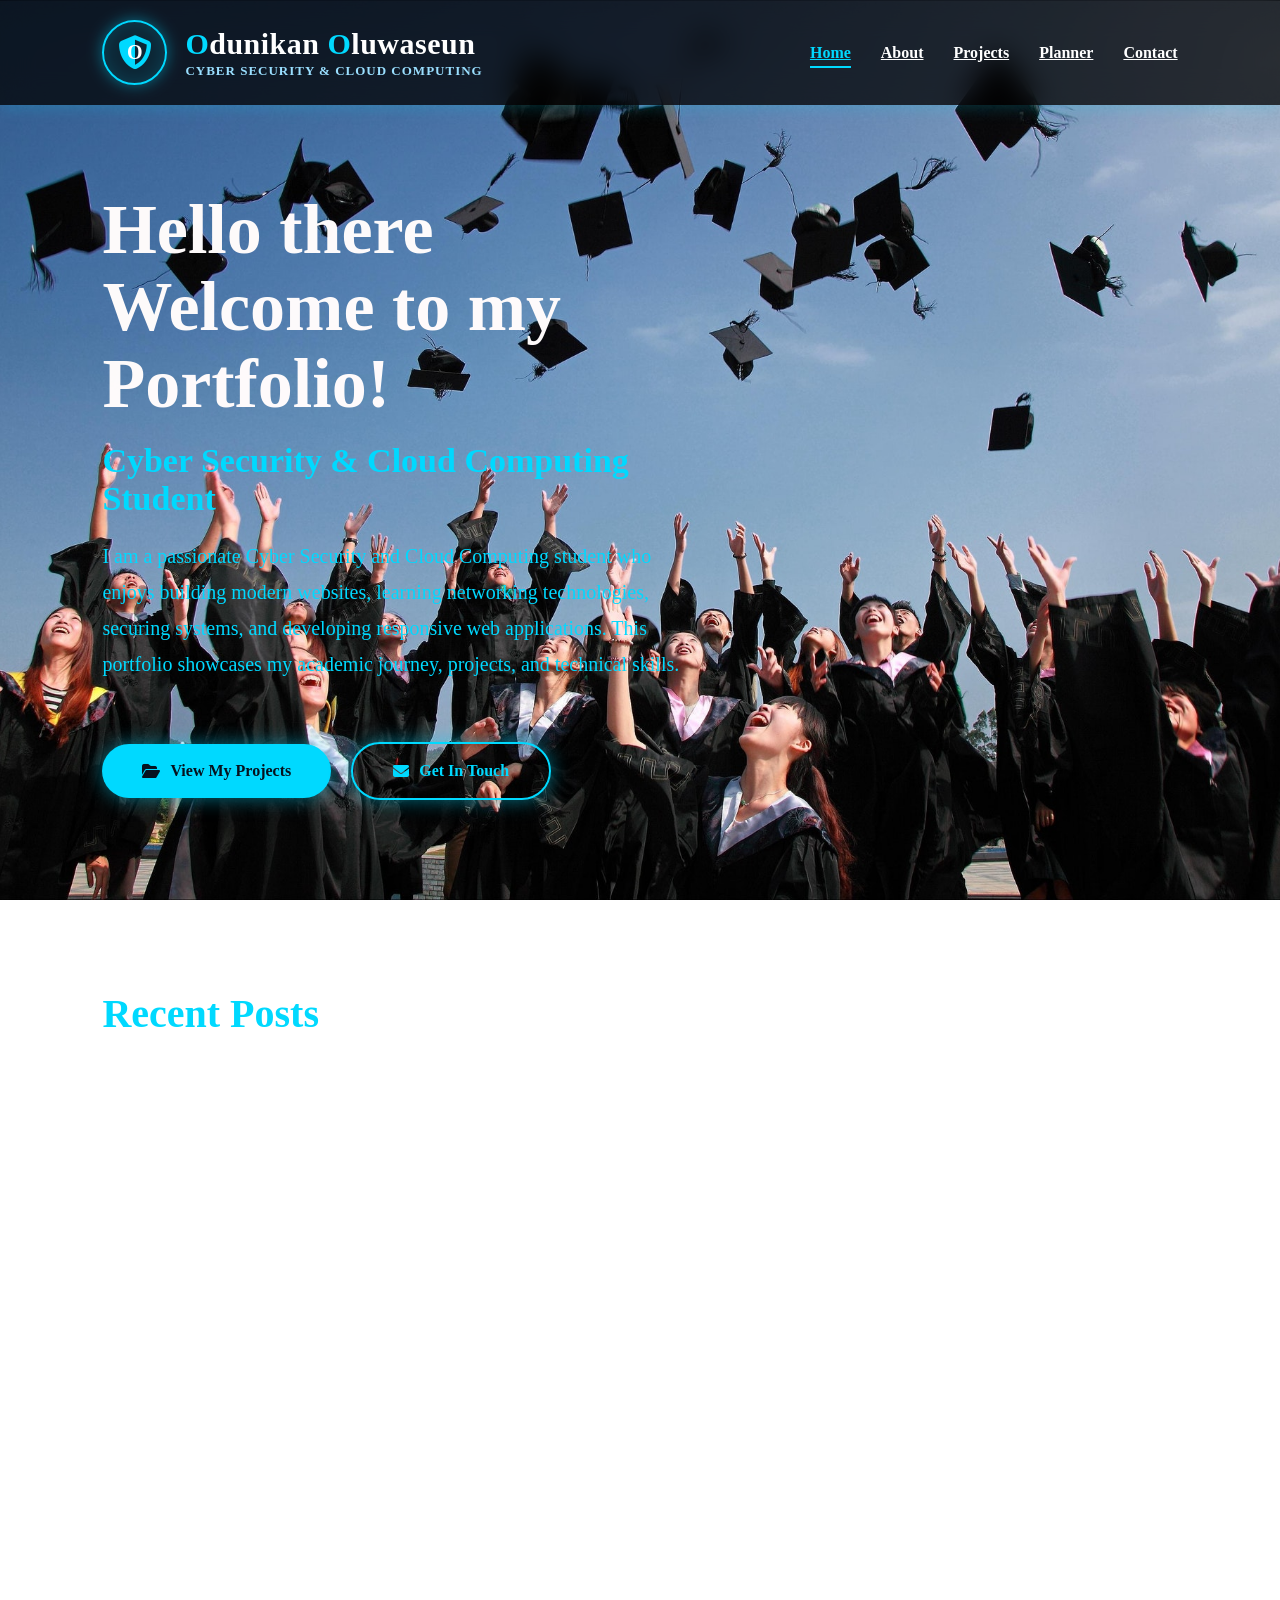
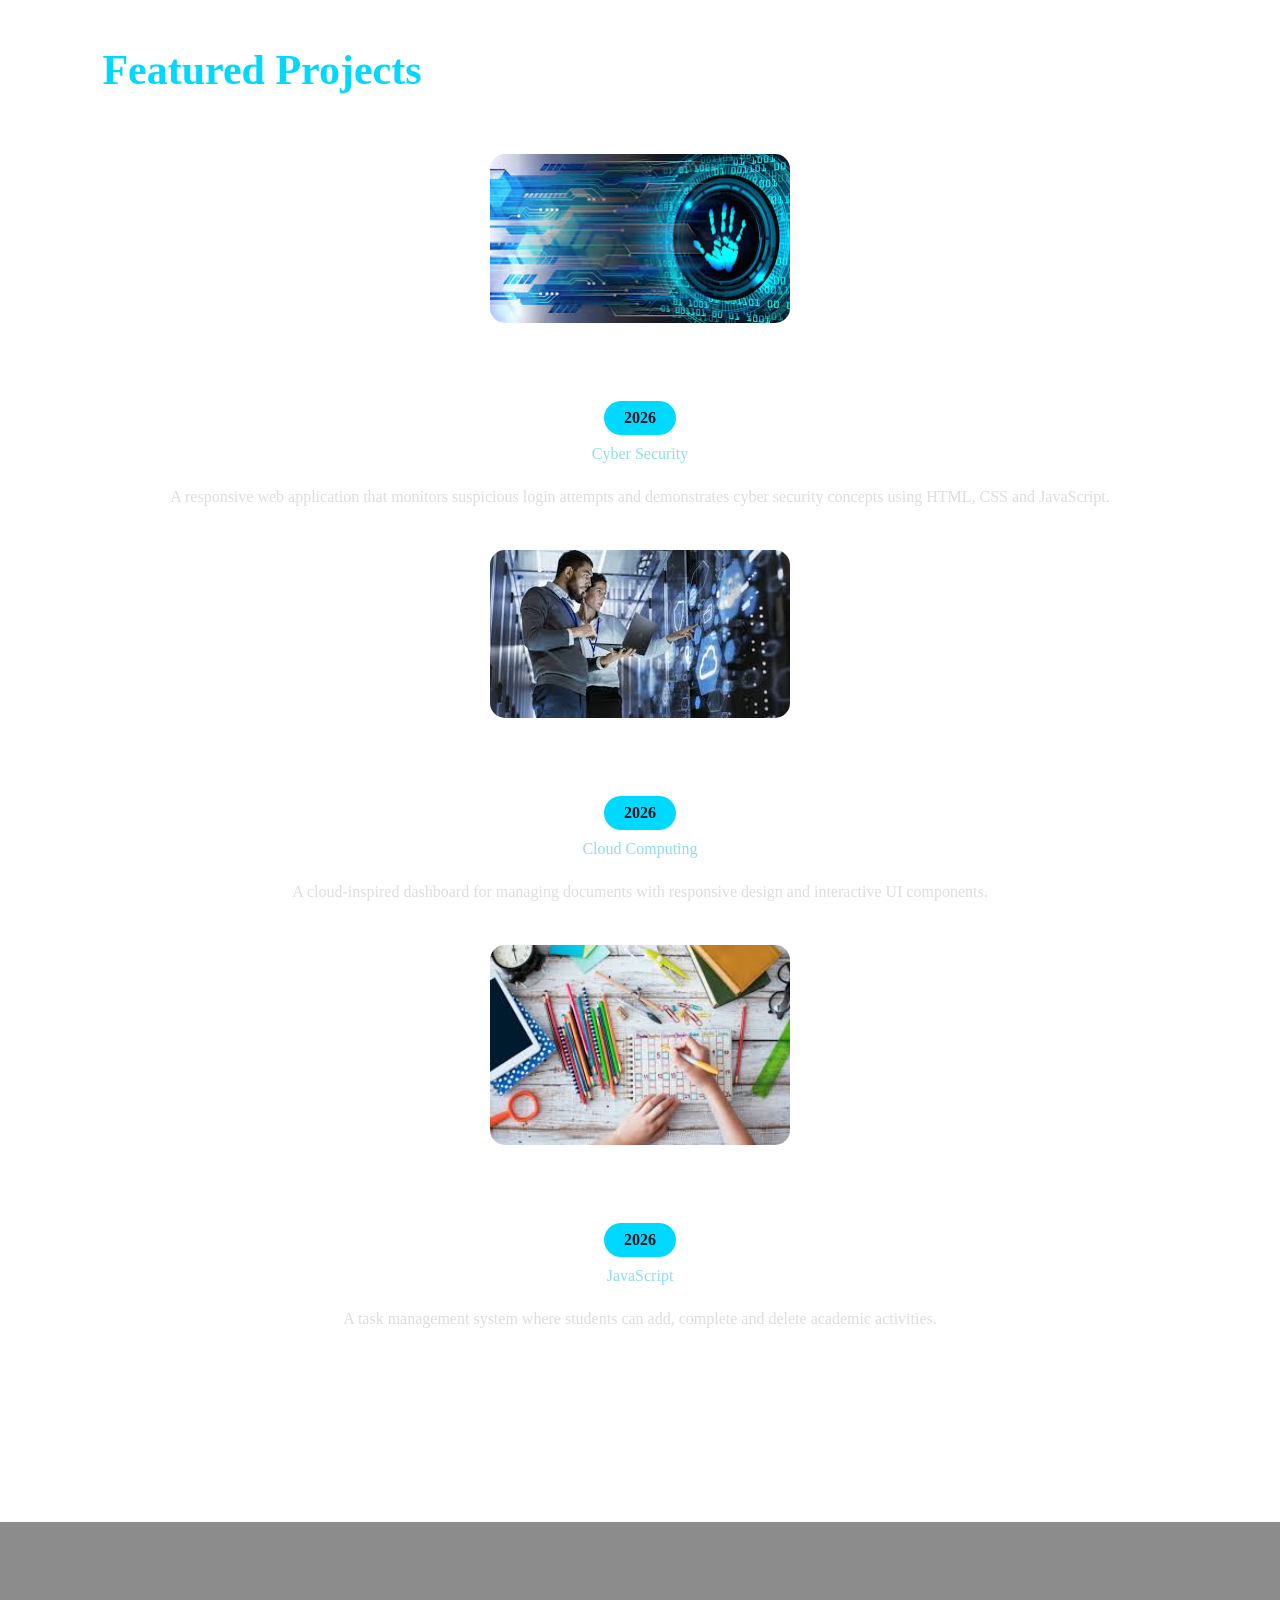
<file: index.html>
<!DOCTYPE html>
<html lang="en">

<head>

    <meta charset="UTF-8">

    <meta name="viewport"
        content="width=device-width, initial-scale=1.0">

    <title>Odunikan Oluwaseun | Portfolio</title>

    <link rel="stylesheet" href="css/style.css">

    <link rel="stylesheet"
href="https://cdnjs.cloudflare.com/ajax/libs/font-awesome/6.5.2/css/all.min.css">

</head>

<body>

<header>

<nav class="navbar">

<div class="logo">

    <div class="logo-icon">
        <i class="fas fa-shield-halved"></i>
        <span>O</span>
    </div>

    <div class="logo-text">

        <h2>
            <span>O</span>dunikan
            <span>O</span>luwaseun
        </h2>

        <p>Cyber Security & Cloud Computing</p>

    </div>

</div>

<button class="menu-btn" id="menuBtn">

<i class="fas fa-bars"></i>

</button>

<ul id="navMenu">

<li><a href="index.html" class="active">Home</a></li>
<li><a href="about.html">About</a></li>
<li><a href="work.html">Projects</a></li>
<li><a href="planner.html">Planner</a></li>
<li><a href="contact.html">Contact</a></li>

</ul>

</nav>

</header>

<main>

<section class="hero fade-in">

<div class="hero-text">

<h1>

Hello there<br>

Welcome to my 
Portfolio!

</h1>

<h2>

Cyber Security & Cloud Computing Student

</h2>

<p>

I am a passionate Cyber Security and Cloud Computing student who enjoys building modern websites, learning networking technologies, securing systems, and developing responsive web applications. This portfolio showcases my academic journey, projects, and technical skills.

</p>

<div class="hero-buttons">

    <a href="work.html" class="btn">
        <i class="fas fa-folder-open"></i>
        View My Projects
    </a>

    <a href="contact.html" class="btn btn-outline">
        <i class="fas fa-envelope"></i>
        Get In Touch
    </a>

</div>

</section>

   


<section class="recent-posts fade-in">

    <div class="section-title">

        <h2>Recent Posts</h2>

        
    </div>

    <div class="post-container">

        <!-- Card 1 -->

        <div class="post-card glass">

            <div class="post-icon">

                <i class="fas fa-shield-halved"></i>

            </div>

            <h3>Building Secure Web Applications</h3>

            <div class="post-info">

                <span><i class="fa-solid fa-calendar-days"></i> 27 June 2026</span>

                <span>|</span>

                <span><i class="fa-solid fa-lock"></i> Cyber Security</span>

            </div>

            <p>

                Learn how secure coding, authentication,
                encryption and web security principles
                help protect modern web applications.

            </p>

            
                <a href="#" class="read-more">
    Read More →
</a>

        </div>

        <!-- Card 2 -->

        <div class="post-card glass">

            <div class="post-icon">

                <i class="fas fa-cloud"></i>

            </div>

            <h3>Getting Started with Cloud Computing</h3>

            <div class="post-info">

                <span><i class="fa-solid fa-calendar-days"></i> 25 June 2026</span>

                <span>|</span>

                <span><i class="fa-solid fa-server"></i> AWS Cloud</span>

            </div>

            <p>

                Explore virtualization, cloud storage,
                networking and AWS services that every
                cloud engineer should understand.

            </p>

            
               <a href="#" class="read-more">
    Read More →
</a>

        </div>

    </div>

</section>



<section class="featured fade-in">

    <h2 class="featured-title">Featured Projects</h2>

    <!-- Project 1 -->

    <div class="project">

        <img src="images/security.jpg"
     alt="Network Security Monitoring System"
     loading="lazy">

        <div class="project-info">

            <h3>Network Security Monitoring System</h3>

            <div class="project-meta">

                <span class="year">2026</span>

                <span>Cyber Security</span>

            </div>

            <p>

                A responsive web application that monitors
                suspicious login attempts and demonstrates
                cyber security concepts using HTML, CSS
                and JavaScript.

            </p>

        </div>

    </div>

    <!-- Project 2 -->

    <div class="project">

        <img src="images/cloud.jpg" alt="Cloud">

        <div class="project-info">

            <h3>Cloud File Storage Dashboard</h3>

            <div class="project-meta">

                <span class="year">2026</span>

                <span>Cloud Computing</span>

            </div>

            <p>

                A cloud-inspired dashboard for managing
                documents with responsive design and
                interactive UI components.

            </p>

        </div>

    </div>

    <!-- Project 3 -->

    <div class="project">

        <img src="images/planner.jpg" alt="Planner">

        <div class="project-info">

            <h3>Student Academic Planner</h3>

            <div class="project-meta">

                <span class="year">2026</span>

                <span>JavaScript</span>

            </div>

            <p>

                A task management system where students can
                add, complete and delete academic activities.

            </p>

        </div>

    </div>

</section>

<footer class="footer">

    <h2>Odunikan Oluwaseun</h2>

    <p>Cyber Security & Cloud Computing Student</p>

    <div class="footer-icons">

        <a href="https://github.com/Kenpachi019"><i class="fab fa-github"></i></a>

        <a href="https://www.linkedin.com/in/odunikan-oluwaseun-7155a2303"><i class="fab fa-linkedin"></i></a>
                <a href="mailto:o.oluwaseun4275@miva.edu.ng">
            <i class="fas fa-envelope"></i>
        </a>
    </div>

    <p>© 2026 All Rights Reserved</p>

</main>

</footer>

<button id="topBtn" title="Go to top">
    <i class="fas fa-arrow-up"></i>
</button>

<script src="js/top.js"></script>
<script src="js/menu.js"></script>
<script src="js/scroll.js"></script>
<script src="js/animate.js"></script>

</body>

</html>
</file>
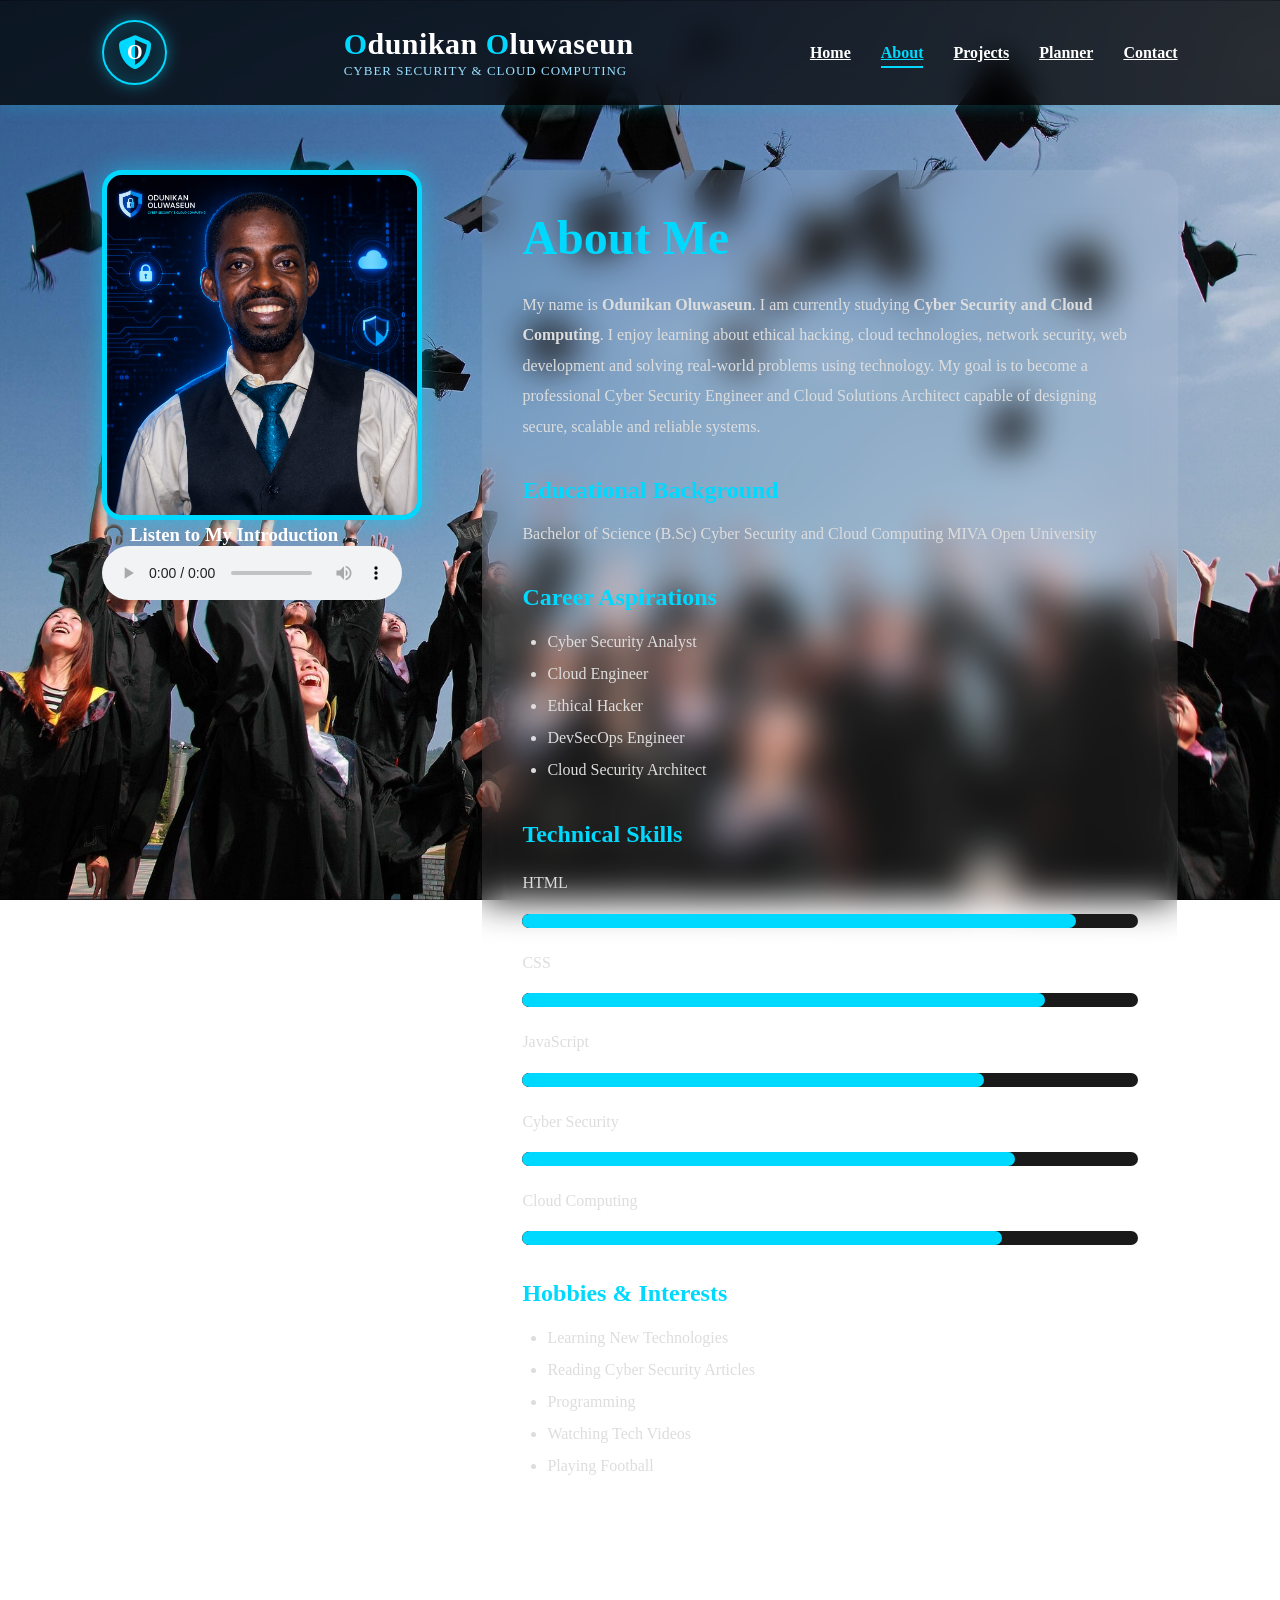
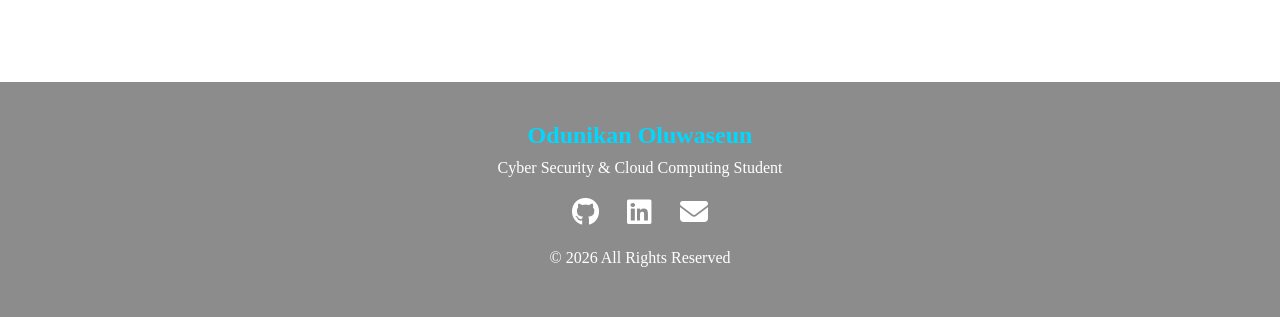
<file: about.html>
<!DOCTYPE html>
<html lang="en">

<head>

<meta charset="UTF-8">

<meta name="viewport" content="width=device-width, initial-scale=1.0">

<title>About Me</title>

<link rel="stylesheet" href="css/style.css">

<link rel="stylesheet"
href="https://cdnjs.cloudflare.com/ajax/libs/font-awesome/6.5.2/css/all.min.css">

</head>

<body>

<header>

<nav class="navbar">

<div class="logo-icon">
        <i class="fas fa-shield-halved"></i>
        <span>O</span>
    </div>
    <div class="logo-text">

        <h2>
            <span>O</span>dunikan
            <span>O</span>luwaseun
        </h2>

        <p>Cyber Security & Cloud Computing</p>

    </div>

<button class="menu-btn" id="menuBtn">

<i class="fas fa-bars"></i>

</button>

<ul id="navMenu">

<li><a href="index.html">Home</a></li>
<li><a href="about.html" class="active">About</a></li>
<li><a href="work.html">Projects</a></li>
<li><a href="planner.html">Planner</a></li>
<li><a href="contact.html">Contact</a></li>

</ul>

</nav>

</header>

<section class="about-page fade-in">

<div class="about-image">

    <img src="images/lobee.png" alt="Profile">

    <div class="audio-card">

        <h3>🎧 Listen to My Introduction</h3>

        <audio controls>
            <source src="media/introduction.mp3.m4a.mpeg" type="audio/mp4">
            Your browser does not support the audio element.
        </audio>

    </div>

</div>

<div class="about-content">

<h1>About Me</h1>

<p>

My name is <strong>Odunikan Oluwaseun</strong>.

I am currently studying <strong>Cyber Security and Cloud Computing</strong>.

I enjoy learning about ethical hacking, cloud technologies,
network security, web development and solving real-world problems
using technology.

My goal is to become a professional Cyber Security Engineer
and Cloud Solutions Architect capable of designing secure,
scalable and reliable systems.

</p>

<h2>Educational Background</h2>

<p>

Bachelor of Science (B.Sc)

Cyber Security and Cloud Computing

MIVA Open University

</p>

<h2>Career Aspirations</h2>

<ul>

<li>Cyber Security Analyst</li>

<li>Cloud Engineer</li>

<li>Ethical Hacker</li>

<li>DevSecOps Engineer</li>

<li>Cloud Security Architect</li>

</ul>

<h2>Technical Skills</h2>

<div class="skill">

<p>HTML</p>

<div class="bar">

<div class="fill html"></div>

</div>

</div>

<div class="skill">

<p>CSS</p>

<div class="bar">

<div class="fill css"></div>

</div>

</div>

<div class="skill">

<p>JavaScript</p>

<div class="bar">

<div class="fill js"></div>

</div>

</div>

<div class="skill">

<p>Cyber Security</p>

<div class="bar">

<div class="fill cyber"></div>

</div>

</div>

<div class="skill">

<p>Cloud Computing</p>

<div class="bar">

<div class="fill cloud"></div>

</div>

</div>

<h2>Hobbies & Interests</h2>

<ul>

<li>Learning New Technologies</li>

<li>Reading Cyber Security Articles</li>

<li>Programming</li>

<li>Watching Tech Videos</li>

<li>Playing Football</li>

</ul>

</div>

</section>

<footer class="footer">

    <h2>Odunikan Oluwaseun</h2>

    <p>Cyber Security & Cloud Computing Student</p>

    <div class="footer-icons">

        <a href="https://github.com/Kenpachi019"><i class="fab fa-github"></i></a>

        <a href="https://www.linkedin.com/in/odunikan-oluwaseun-7155a2303"><i class="fab fa-linkedin"></i></a>
                <a href="mailto:o.oluwaseun4275@miva.edu.ng">
            <i class="fas fa-envelope"></i>
        </a>
    </div>

    <p>© 2026 All Rights Reserved</p>

</footer>

<button id="topBtn" title="Go to top">
    <i class="fas fa-arrow-up"></i>
</button>

<script src="js/menu.js"></script>
<script src="js/top.js"></script>
<script src="js/scroll.js"></script>
<script src="js/animate.js"></script>

</body>

</html>
</file>
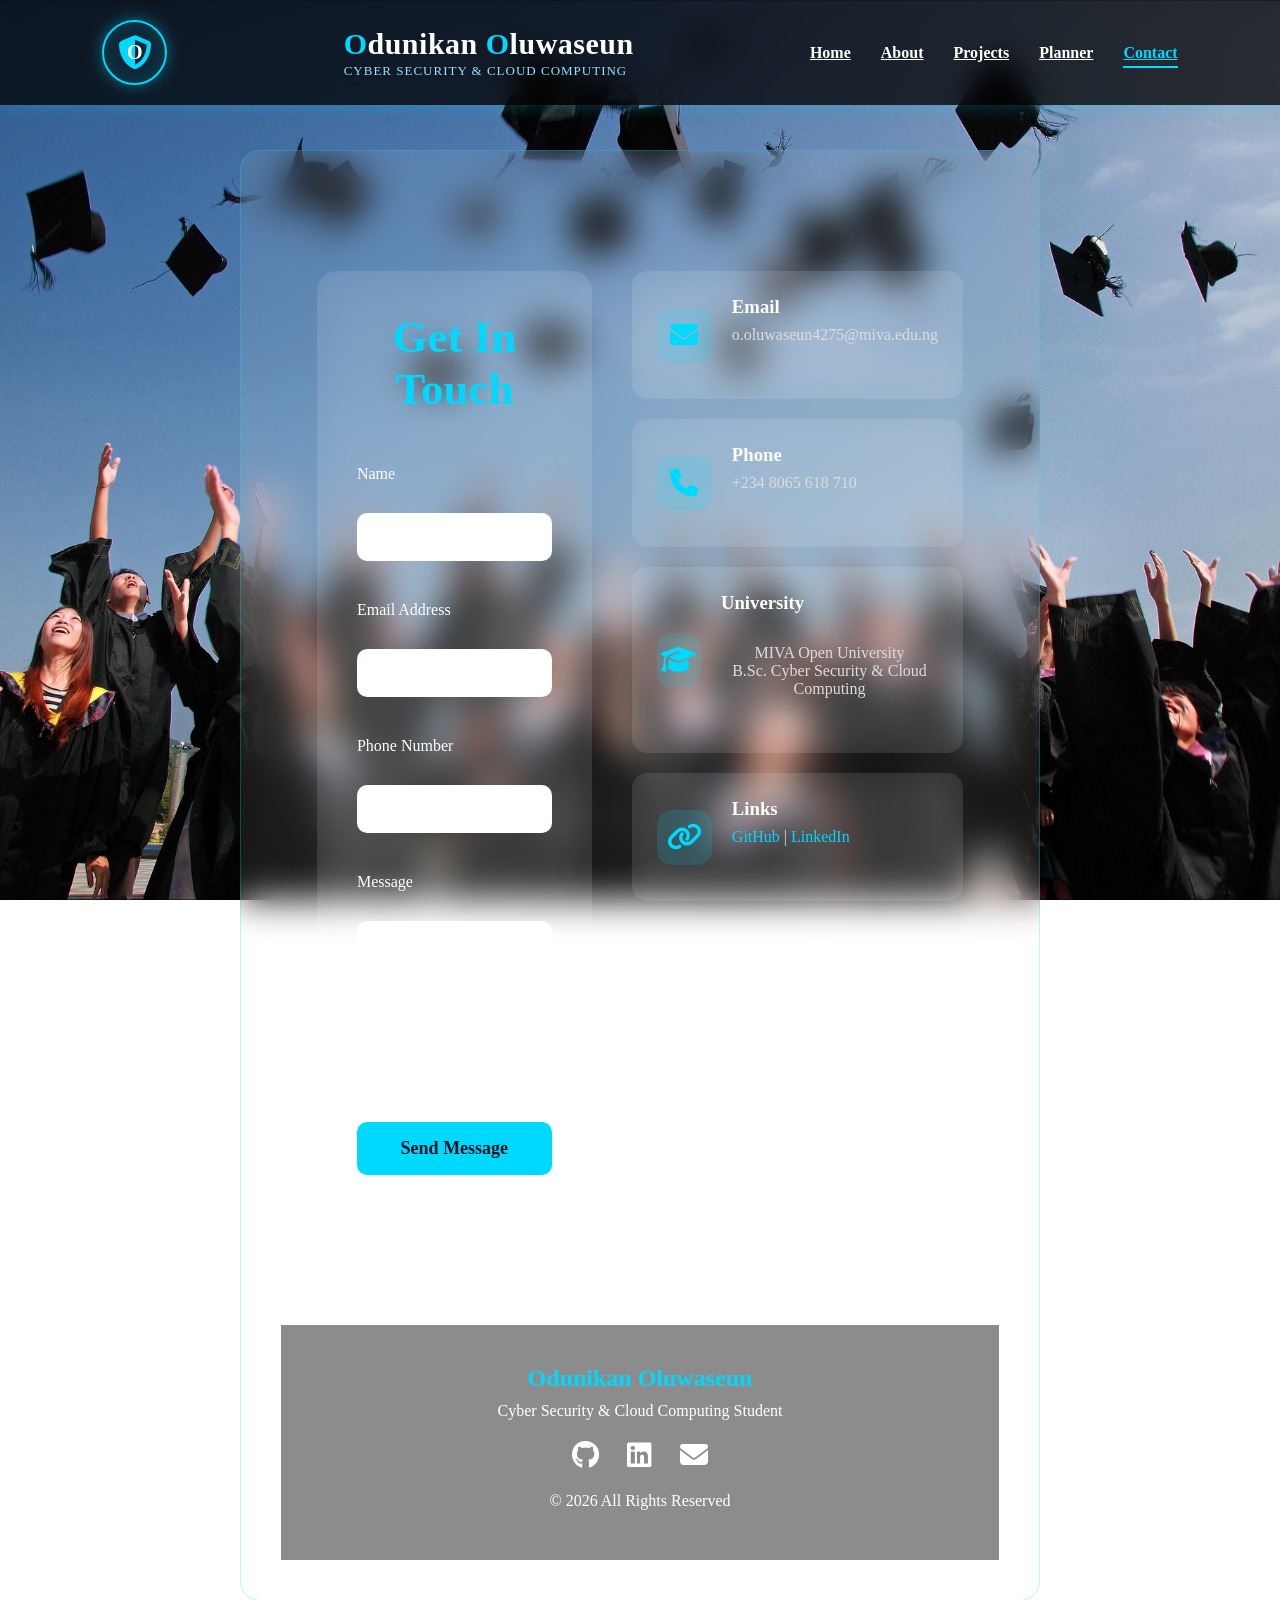
<file: contact.html>
<!DOCTYPE html>
<html lang="en">
<head>
    <meta charset="UTF-8">
    <meta name="viewport" content="width=device-width, initial-scale=1.0">
    <title>Contact Me</title>

    <link rel="stylesheet" href="css/style.css">

    <link rel="stylesheet"
    href="https://cdnjs.cloudflare.com/ajax/libs/font-awesome/6.5.2/css/all.min.css">
</head>

<body>

<header>

<nav class="navbar">
     <div class="logo-icon">
        <i class="fas fa-shield-halved"></i>
        <span>O</span>
    </div>
    <div class="logo-text">

        <h2>
            <span>O</span>dunikan
            <span>O</span>luwaseun
        </h2>

        <p>Cyber Security & Cloud Computing</p>

    </div>

<button class="menu-btn" id="menuBtn">

<i class="fas fa-bars"></i>

</button>

<ul id="navMenu">

<li><a href="index.html">Home</a></li>
<li><a href="about.html">About</a></li>
<li><a href="work.html">Projects</a></li>
<li><a href="planner.html">Planner</a></li>
<li><a href="contact.html" class="active">Contact</a></li>

</ul>

</nav>

</header>

<section class="contact-container fade-in">

<section class="contact-page">

    <!-- Contact Form -->
    <div class="contact-form">

        <h1>Get In Touch</h1>

        <form id="contactForm">

            <label>Name</label>
            <input type="text" id="name">

            <label>Email Address</label>
            <input type="email" id="email">

            <label>Phone Number</label>
            <input type="tel" id="phone">

            <label>Message</label>
            <textarea id="message" rows="7"></textarea>

            <button type="submit">
                Send Message
            </button>

        </form>

        <p id="successMessage"></p>

    </div>

    <!-- Contact Information -->
    <div class="contact-info">

        <div class="info-card">

            <i class="fas fa-envelope"></i>

            <div>

                <h3>Email</h3>

                <p>o.oluwaseun4275@miva.edu.ng</p>

            </div>

        </div>

        <div class="info-card">

            <i class="fas fa-phone"></i>

            <div>

                <h3>Phone</h3>

                <p>+234 8065 618 710</p>

            </div>

        </div>

        <div class="info-card">

            <i class="fas fa-graduation-cap"></i>

            <div>

                <h3>University</h3>

                <p><p>MIVA Open University<br>B.Sc. Cyber Security & Cloud Computing</p></p>

            </div>

        </div>

        <div class="info-card">

            <i class="fas fa-link"></i>

            <div>

                <h3>Links</h3>

                <p>

                    <a href="https://github.com/Kenpachi019">GitHub</a> |

                    <a href="https://www.linkedin.com/in/odunikan-oluwaseun-7155a2303/">LinkedIn</a>
                </p>

            </div>

        </div>

    </div>

</section>

<footer class="footer">

    <h2>Odunikan Oluwaseun</h2>

    <p>Cyber Security & Cloud Computing Student</p>

    <div class="footer-icons">

        <a href="https://github.com/Kenpachi019"><i class="fab fa-github"></i></a>

        <a href="https://www.linkedin.com/in/odunikan-oluwaseun-7155a2303"><i class="fab fa-linkedin"></i></a>
                <a href="mailto:o.oluwaseun4275@miva.edu.ng">
            <i class="fas fa-envelope"></i>
        </a>
    </div>

    <p>© 2026 All Rights Reserved</p>

</footer>

</section>

<button id="topBtn" title="Go to top">
    <i class="fas fa-arrow-up"></i>
</button>

<script src="js/top.js"></script>
<script src="js/contact.js"></script>
<script src="js/menu.js"></script>
<script src="js/scroll.js"></script>
<script src="js/animate.js"></script>

</body>

</body>
</html>
</file>
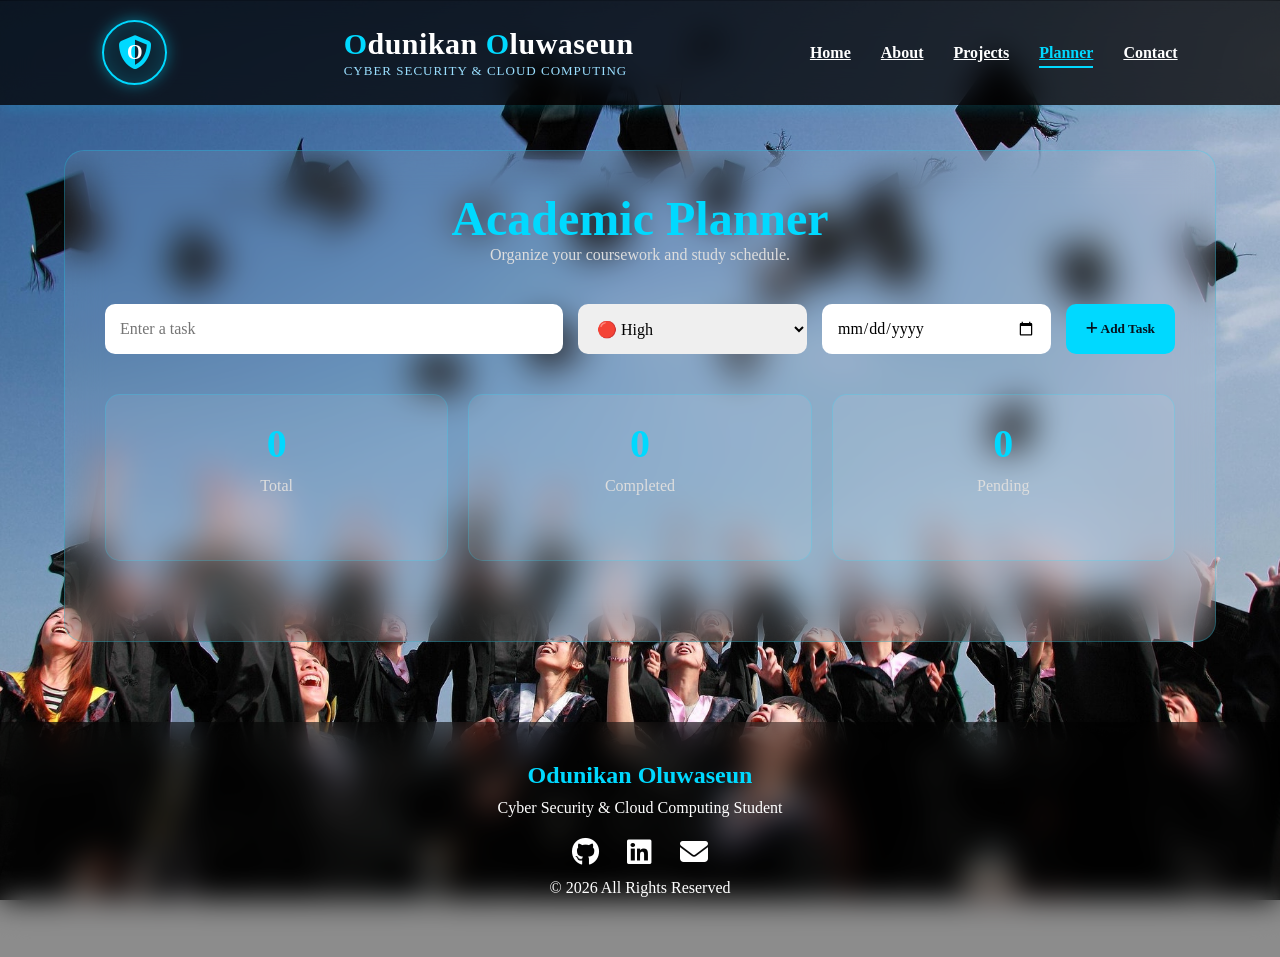
<file: planner.html>
<!DOCTYPE html>
<html lang="en">
<head>
    <meta charset="UTF-8">
    <meta name="viewport" content="width=device-width, initial-scale=1.0">
    <title>Academic Planner</title>

    <link rel="stylesheet" href="css/style.css">

    <link rel="stylesheet"
    href="https://cdnjs.cloudflare.com/ajax/libs/font-awesome/6.5.2/css/all.min.css">
</head>

<body>

<header>

<nav class="navbar">

<div class="logo-icon">
        <i class="fas fa-shield-halved"></i>
        <span>O</span>
    </div>
    <div class="logo-text">

        <h2>
            <span>O</span>dunikan
            <span>O</span>luwaseun
        </h2>

        <p>Cyber Security & Cloud Computing</p>

    </div>

<button class="menu-btn" id="menuBtn">

<i class="fas fa-bars"></i>

</button>

<ul id="navMenu">

<li><a href="index.html">Home</a></li>
<li><a href="about.html">About</a></li>
<li><a href="work.html">Projects</a></li>
<li><a href="planner.html" class="active">Planner</a></li>
<li><a href="contact.html">Contact</a></li>

</ul>

</nav>

</header>

<section class="planner-container fade-in">

<h1>Academic Planner</h1>

<p>

Organize your coursework and study schedule.

</p>

<div class="planner-form">

<input
type="text"
id="taskInput"
placeholder="Enter a task">

<select id="priority">

<option value="High">🔴 High</option>

<option value="Medium">🟡 Medium</option>

<option value="Low">🟢 Low</option>

</select>

<input
type="date"
id="dueDate">

<button id="addTask">

<i class="fas fa-plus"></i>

Add Task

</button>

</div>

<div class="stats">

<div class="card">

<h2 id="total">

0

</h2>

<p>Total</p>

</div>

<div class="card">

<h2 id="completed">

0

</h2>

<p>Completed</p>

</div>

<div class="card">

<h2 id="pending">

0

</h2>

<p>Pending</p>

</div>

</div>

<div id="taskList">

</div>

</section>

<footer class="footer">

    <h2>Odunikan Oluwaseun</h2>

    <p>Cyber Security & Cloud Computing Student</p>

    <div class="footer-icons">

        <a href="https://github.com/Kenpachi019"><i class="fab fa-github"></i></a>

        <a href="https://www.linkedin.com/in/odunikan-oluwaseun-7155a2303"><i class="fab fa-linkedin"></i></a>
                <a href="mailto:o.oluwaseun4275@miva.edu.ng">
            <i class="fas fa-envelope"></i>
        </a>
    <p>© 2026 All Rights Reserved</p>

</footer>

<button id="topBtn" title="Go to top">
    <i class="fas fa-arrow-up"></i>
</button>

<script src="js/top.js"></script>

<script src="js/planner.js"></script>
<script src="js/menu.js"></script>
<script src="js/scroll.js"></script>
<script src="js/animate.js"></script>

</body>

</body>

</html>
</file>
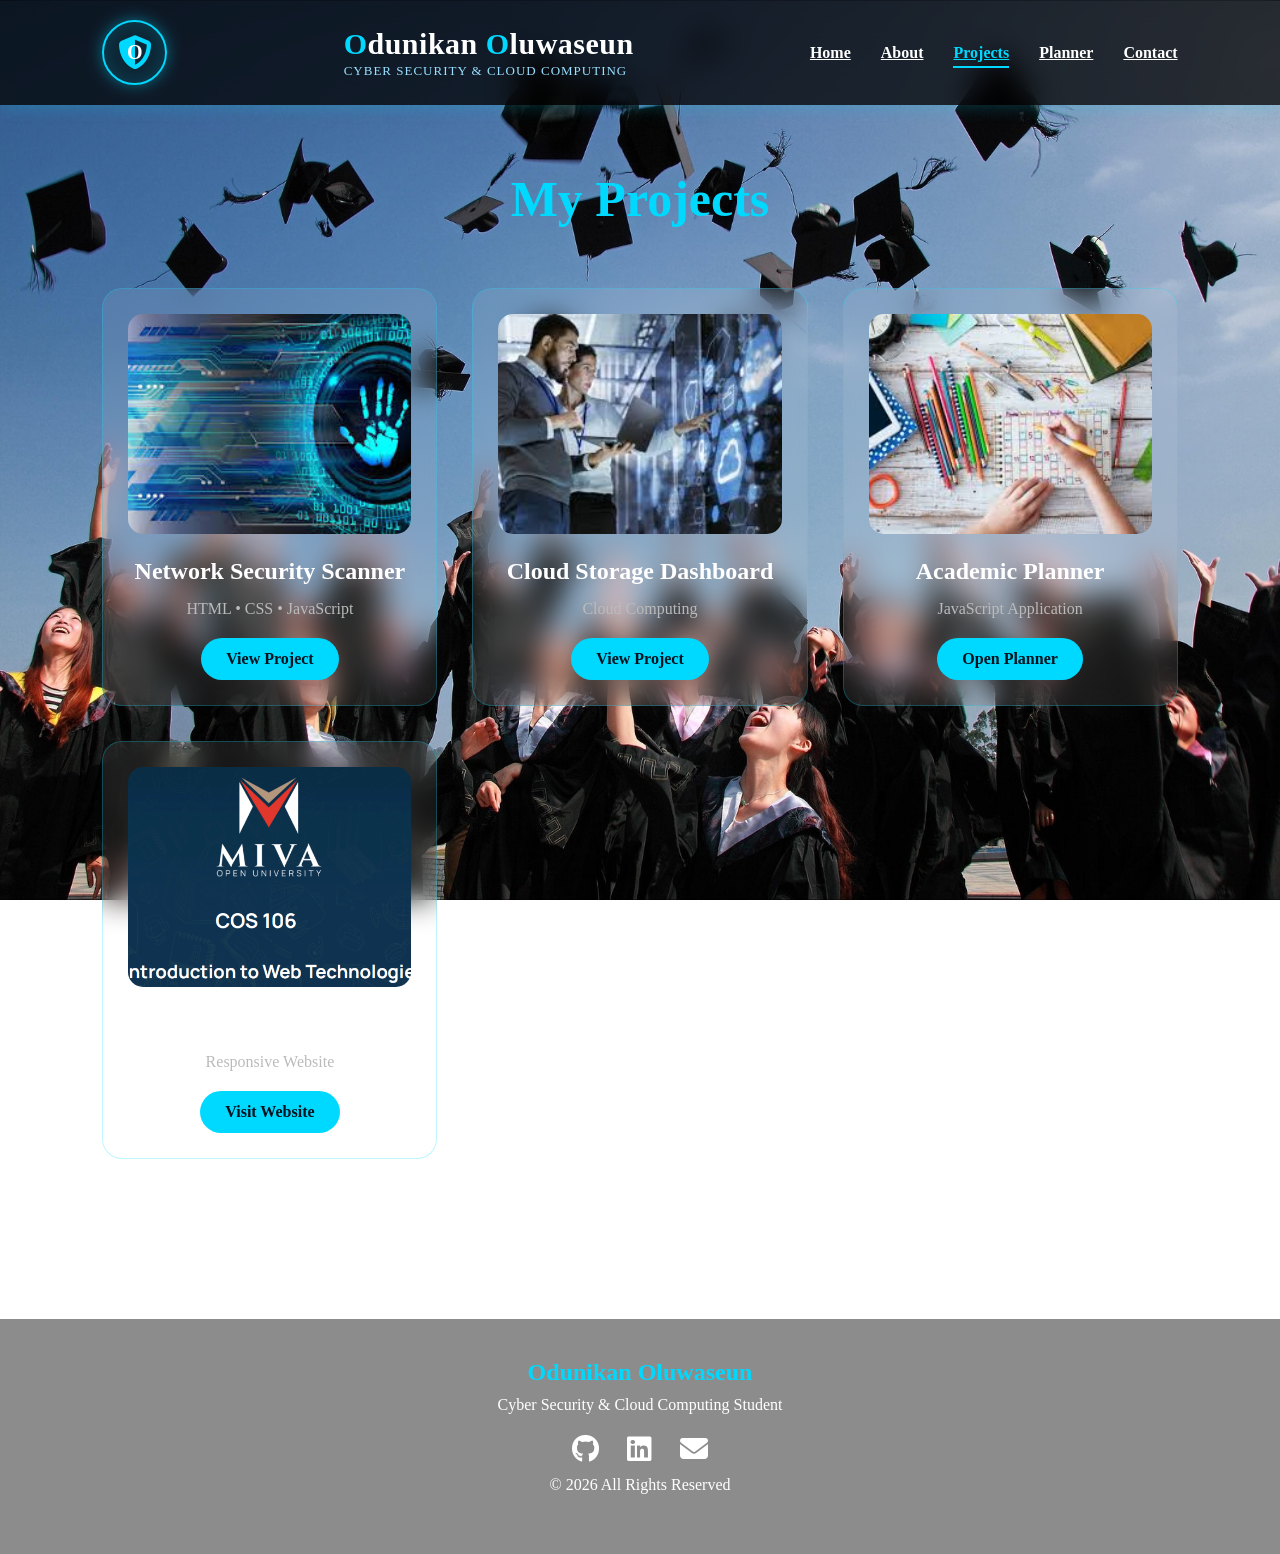
<file: work.html>
<!DOCTYPE html>
<html lang="en">

<head>

<meta charset="UTF-8">

<meta name="viewport" content="width=device-width, initial-scale=1.0">

<title>Projects</title>

<link rel="stylesheet" href="css/style.css">

<link rel="stylesheet"
href="https://cdnjs.cloudflare.com/ajax/libs/font-awesome/6.5.2/css/all.min.css">

</head>

<body>

<header>

<header>

    <nav class="navbar">

        <div class="logo-icon">
        <i class="fas fa-shield-halved"></i>
        <span>O</span>
    </div>
    <div class="logo-text">

        <h2>
            <span>O</span>dunikan
            <span>O</span>luwaseun
        </h2>

        <p>Cyber Security & Cloud Computing</p>

    </div>

        <button class="menu-btn" id="menuBtn">
            <i class="fas fa-bars"></i>
        </button>

        <ul id="navMenu">
            <li><a href="index.html">Home</a></li>
            <li><a href="about.html">About</a></li>
            <li><a href="work.html" class="active">Projects</a></li>
            <li><a href="planner.html">Planner</a></li>
            <li><a href="contact.html">Contact</a></li>
        </ul>

    </nav>

</header>

</header>

<section class="projects-page fade-in">

<h1>My Projects</h1>

<div class="projects-grid">

<div class="project-card">

<img src="images/security.jpg">

<h2>Network Security Scanner</h2>

<p>

HTML • CSS • JavaScript

</p>

<a href="#">View Project</a>

</div>

<div class="project-card">

<img src="images/cloud.jpg">

<h2>Cloud Storage Dashboard</h2>

<p>

Cloud Computing

</p>

<a href="#">View Project</a>

</div>

<div class="project-card">

<img src="images/planner.jpg">

<h2>Academic Planner</h2>

<p>

JavaScript Application

</p>

<a href="planner.html">

Open Planner

</a>

</div>

<div class="project-card">

<img src="images/personal.jpg.png">

<h2>Personal Portfolio</h2>

<p>

Responsive Website

</p>

<a href="index.html">

Visit Website

</a>

</div>

</div>

</section>

<footer class="footer">

    <h2>Odunikan Oluwaseun</h2>

    <p>Cyber Security & Cloud Computing Student</p>

    <div class="footer-icons">

        <a href="https://github.com/Kenpachi019"><i class="fab fa-github"></i></a>

        <a href="https://www.linkedin.com/in/odunikan-oluwaseun-7155a2303"><i class="fab fa-linkedin"></i></a>
                <a href="mailto:o.oluwaseun4275@miva.edu.ng">
            <i class="fas fa-envelope"></i>
        </a>

    <p>© 2026 All Rights Reserved</p>

</footer>

</footer>

<button id="topBtn" title="Go to top">
    <i class="fas fa-arrow-up"></i>
</button>

<script src="js/top.js"></script>
<script src="js/menu.js"></script>
<script src="js/scroll.js"></script>
<script src="js/animate.js"></script>

</body>

</html>
</file>
<file: css/style.css>
html{
    scroll-behavior:smooth;
}


*{

margin:0;

padding:0;

box-sizing:border-box;

font-family:Georgia, 'Times New Roman', Times, serif;

}


.navbar{
    display:flex;
    justify-content:space-between;
    align-items:center;
    padding:20px 8%;
    width:100%;
    background:rgba(0,0,0,.75);
    backdrop-filter:blur(15px);
    position:fixed;
    top:0;
    left:0;
    z-index:1000;
    box-shadow:0 3px 15px rgba(0,217,255,.2);
    transition:all .3s ease;
}

.navbar.scrolled{

    padding:12px 8%;

    background:rgba(0,0,0,.92);

    box-shadow:0 5px 20px rgba(0,217,255,.35);

}

/*==========================
LOGO
==========================*/

/*=========================
PROFESSIONAL LOGO
==========================*/

.logo{

    display:flex;
    align-items:center;
    gap:18px;
    font-size:28px;
font-weight:bold;
color:#00D9FF;

}

.logo-icon{

    width:65px;
    height:65px;
    border-radius:50%;
    position:relative;

    display:flex;
    justify-content:center;
    align-items:center;

    border:2px solid #00D9FF;

    background:rgba(0,217,255,.08);

    box-shadow:
    0 0 15px rgba(0,217,255,.45),
    inset 0 0 15px rgba(0,217,255,.15);

}

.logo-icon i{

    position:absolute;

    font-size:34px;

    color:#00D9FF;

}

.logo-icon span{

    position:absolute;

    font-size:20px;

    font-weight:bold;

    color:white;

}

.logo-text h2{

    color:white;

    font-size:30px;

    font-weight:700;

    letter-spacing:.5px;

}

.logo-text h2 span{

    color:#00D9FF;

}

.logo-text p{

    margin-top:2px;

    color:#9adfff;

    font-size:13px;

    letter-spacing:1px;

    text-transform:uppercase;

}


.navbar ul{

display:flex;

list-style:none;

gap:30px;

}

.navbar a{

color:white;
font-weight:bold;
transition:.3s;

}

.navbar a.active{

    color:#00D9FF;

    border-bottom:2px solid #00D9FF;

    padding-bottom:5px;

}

.navbar a:hover{

color:#00D9FF;

}

.hero{
    display:flex;
    justify-content:space-between;
    align-items:center;
    min-height:90vh;
    padding:0 8%;
}
.hero-text{
    width:55%;
    display:flex;
    flex-direction:column;
    justify-content:center;
    align-items:flex-start;
    text-align:left;
}

.hero-text h1{

    font-size:70px;

    line-height:1.1;

    margin-bottom:20px;

    color:#fffbfbfd;

}

.hero-text h2{

    color:#00D9FF;

    margin-bottom:20px;

    font-size:34px;

}

.hero-text p{

    color:#00D9FF;

    font-size:20px;

    line-height:1.8;

}

.btn{

display:inline-block;

margin-top:30px;

box-shadow:0 0 20px rgba(0,217,255,.5);

padding:18px 40px;

background:#00D9FF;

color:#06121e;

font-weight:bold;

text-decoration:none;

border-radius:50px;

transition:.4s;

}

.btn:hover{

background:white;

transform:translateY(-5px);

}

.hero-image{
    width:100%;
    display:flex;
    justify-content:center;
    align-items:center;
}

.hero-image img{
    width:100%;
    max-width:320px;
    aspect-ratio:1/1;
    height:auto;
    border-radius:50%;
    border:6px solid #00D9FF;
    box-shadow:0 0 40px rgba(0,217,255,.6);
    object-fit:cover;
}

footer{

margin-top:80px;

padding:40px;

text-align:center;

}

.socials{

font-size:38px;

margin-bottom:20px;

}

.socials i{

margin:15px;

cursor:pointer;

transition:.3s;

}

.socials i:hover{

color:#00D9FF;

transform:scale(1.2);

}

.post-card{

    background:#fff;

    flex:1;

    padding:30px;

    border-radius:8px;

    box-shadow:0 5px 20px rgba(0,0,0,.08);

}

.post-card h3{

    font-size:30px;

    color:#21243D;

    margin-bottom:20px;

}

.post-info{

    display:flex;

    gap:15px;

    margin-bottom:20px;

    color:#666;

    font-size:18px;

}

.post-card p{

    line-height:1.8;

    font-size:17px;

    color:#444;

}

body{
    color:#fff;
    padding-top:90px;
    background:url("../images/background.jpg");
    background-size:cover;
    background-position:center;
    background-attachment:fixed;
    background-repeat:no-repeat;
}

.glass{

background:rgba(255,255,255,.08);

backdrop-filter:blur(20px);

border:1px solid rgba(255,255,255,.2);

border-radius:20px;

}

/* =========================
   RECENT POSTS
========================= */

.recent-posts{

    padding:90px 8%;

}

.section-title{

    display:flex;

    justify-content:space-between;

    align-items:center;

    margin-bottom:40px;

}

.section-title h2{

    color:#00D9FF;

    font-size:40px;

}

.section-title a{

    text-decoration:none;

    color:white;

    transition:.3s;

}

.section-title a:hover{

    color:#00D9FF;

}

.post-container{
    display:grid;
   grid-template-columns:repeat(auto-fit,minmax(280px,1fr));
    gap:30px;
}

.post-card{

    padding:35px;

    transition:.4s;

}

.post-card:hover{

    transform:translateY(-10px);

    box-shadow:0 0 25px rgba(0,217,255,.45);

}

.post-icon{

    width:70px;

    height:70px;

    border-radius:50%;

    background:#00D9FF;

    display:flex;

    justify-content:center;

    align-items:center;

    margin-bottom:20px;

}

.post-icon i{

    font-size:30px;

    color:#06121E;

}

.post-card h3{

    color:white;

    font-size:28px;

    margin-bottom:18px;

}

.post-info{

    display:flex;

    flex-wrap:wrap;

    gap:15px;

    color:#8EDCF3;

    margin-bottom:20px;

}

.post-info i{

    color:#00D9FF;

}

.post-card p{

    color:#d8d8d8;

    line-height:1.8;

    margin-bottom:25px;

}

.read-more{

    text-decoration:none;

    color:#00D9FF;

    font-weight:bold;

}

.read-more:hover{

    letter-spacing:2px;

}

/* =========================
   FEATURED PROJECTS
========================= */

.featured{

    padding:90px 8%;

}

.featured-title{

    color:#00D9FF;

    font-size:42px;

    margin-bottom:40px;

}

.project{

    display:flex;

    gap:35px;

    align-items:center;

    padding:35px;

    width:100%;

    max-width:100%;

}

.project:hover{

    transform:translateY(-8px);

    box-shadow:0 0 30px rgba(0,217,255,.35);

}

.project img{

    width:100%;

    max-width:320px;

    height:auto;

    border-radius:15px;

    display:block;

}

.project-info{

    flex:1;

    width:100%;

    min-width:0;

}

.project-info h3{

    color:white;

    font-size:34px;

    margin-bottom:20px;

}

.project-meta{

    display:flex;

    gap:20px;

    align-items:center;

    margin-bottom:20px;

}

.year{

    background:#00D9FF;

    color:#06121E;

    padding:8px 20px;

    border-radius:30px;

    font-weight:bold;

}

.project-meta span:last-child{

    color:#8EDCF3;

}

.project-info p{

    color:#ddd;

    line-height:1.8;

}

/*==============================
ABOUT PAGE
==============================*/

.about-page{

display:flex;

gap:60px;

padding:80px 8%;

align-items:flex-start;

}

.about-image img{

width:320px;

border-radius:20px;

border:5px solid #00D9FF;

box-shadow:0 0 25px rgba(0,217,255,.5);

}

.about-content{

flex:1;

background:rgba(255,255,255,.08);

padding:40px;

border-radius:20px;

backdrop-filter:blur(18px);

}

.about-content h1{

font-size:48px;

color:#00D9FF;

margin-bottom:25px;

}

.about-content h2{

margin-top:35px;

margin-bottom:15px;

color:#00D9FF;

}

.about-content p{

line-height:1.9;

margin-bottom:15px;

color:#ddd;

}

.about-content ul{

padding-left:25px;

line-height:2;

color:#ddd;

}

.skill{

margin:20px 0;

}

.bar{

width:100%;

height:14px;

background:#1a1a1a;

border-radius:50px;

overflow:hidden;

}

.fill{

height:100%;

background:#00D9FF;

border-radius:50px;

}

.html{

width:90%;

}

.css{

width:85%;

}

.js{

width:75%;

}

.cyber{

width:80%;

}

.cloud{

width:78%;

}

/*======================
PROJECT PAGE
======================*/

.projects-page{

padding:80px 8%;

}

.projects-page h1{

text-align:center;

font-size:50px;

color:#00D9FF;

margin-bottom:60px;

}

.projects-grid{

display:grid;

grid-template-columns:repeat(auto-fit,minmax(320px,1fr));

gap:35px;

}

.project-card{

background:rgba(255,255,255,.08);

backdrop-filter:blur(15px);

padding:25px;

border-radius:20px;

border:1px solid rgba(0,217,255,.25);

transition:.4s;

text-align:center;

}

.project-card:hover{

transform:translateY(-10px);

box-shadow:0 0 30px rgba(0,217,255,.35);
cursor:pointer;

}

.project-card img{

width:100%;

border-radius:15px;

margin-bottom:20px;

height:220px;

object-fit:cover;

}

.project-card h2{

color:white;

margin-bottom:15px;

}

.project-card p{

color:#bbb;

margin-bottom:20px;

}

.project-card a{

    display:inline-block;
    padding:12px 25px;
    background:#00D9FF;
    color:#06121E;
    font-weight:bold;
    text-decoration:none;
    border-radius:30px;
    transition:.3s;

}

.project-card a:hover{

    background:white;
    transform:translateY(-3px);

}

/*======================
ACADEMIC PLANNER
======================*/


.high{

color:#ff3b30;

font-weight:bold;

}

.medium{

color:#ffc107;

font-weight:bold;

}

.low{

color:#2ecc71;

font-weight:bold;

}

/*====================================
ACADEMIC PLANNER DASHBOARD
====================================*/

.planner-container{

    width:90%;
    max-width:1200px;
    margin:60px auto;
    padding:40px;
    background:rgba(255,255,255,.08);
    backdrop-filter:blur(18px);
    border:1px solid rgba(0,217,255,.25);
    border-radius:20px;

}

.planner-container h1{

    text-align:center;
    color:#00D9FF;
    font-size:48px;

}

.planner-container p{

    text-align:center;
    color:#ddd;
    margin-bottom:40px;

}

.planner-form{

    display:grid;
    grid-template-columns:2fr 1fr 1fr auto;
    gap:15px;
    margin-bottom:40px;

}

.planner-form input,
.planner-form select{

    padding:15px;
    border:none;
    border-radius:10px;
    font-size:16px;

}

.planner-form button{

    background:#00D9FF;
    color:#06121E;
    border:none;
    border-radius:10px;
    padding:15px 20px;
    cursor:pointer;
    font-weight:bold;
    transition:.3s;

}

.planner-form button:hover{

    background:white;
    transform:translateY(-3px);

}

.stats{

    display:grid;
    grid-template-columns:repeat(3,1fr);
    gap:20px;
    margin-bottom:40px;

}

.card{

    background:rgba(255,255,255,.08);
    border:1px solid rgba(0,217,255,.2);
    border-radius:15px;
    padding:25px;
    text-align:center;

}

.card h2{

    color:#00D9FF;
    font-size:40px;

}

.card p{

    margin-top:10px;
    color:#ddd;

}

.task{

    background:rgba(255,255,255,.07);
    border-left:5px solid #00D9FF;
    border-radius:15px;
    padding:20px;
    margin-bottom:20px;

}

.task h3{

    color:white;
    margin-bottom:10px;

}

.task p{

    text-align:left;
    margin:8px 0;
    color:#ddd;

}

.task-buttons{

    margin-top:15px;
    display:flex;
    gap:10px;

}

.task-buttons button{

    border:none;
    padding:10px 18px;
    border-radius:8px;
    cursor:pointer;
    font-weight:bold;

}

.complete-btn,
.delete-btn{

    border:none;
    padding:10px 18px;
    border-radius:8px;
    cursor:pointer;
    font-weight:bold;
    transition:.3s;

}

.complete-btn{

    background:#00D9FF;
    color:#06121E;

}

.delete-btn{

    background:#ff4444;
    color:white;

}

.complete-btn:hover,
.delete-btn:hover{

    transform:translateY(-3px);

}

.completed{

opacity:.6;

}

.completed h3{

text-decoration:line-through;

}

/* Mobile */

@media(max-width:768px){

.planner-form{

grid-template-columns:1fr;

}

.stats{

grid-template-columns:1fr;

}

}

.task-buttons{

flex-direction:column;

}

.project{
    display:flex;
    flex-direction:column;
    width:100%;
    padding:20px;
    gap:20px;
}

.project img{
    width:100%;
    max-width:300px;
    height:auto;
}

.project-info{
    width:100%;
}

.project-info h3{
    font-size:24px;
}

.project-info p{
    font-size:16px;
    line-height:1.7;
}

.project-meta{
    flex-direction:column;
    gap:10px;
    align-items:center;
}

/* Featured Project */

.project{
    flex-direction:column;
    align-items:center;
    text-align:center;
    padding:20px;
    gap:20px;
}

.project img{
    width:100%;
    max-width:300px;
}

.project-info{
    width:100%;
}

.project-info h3{
    font-size:34px;
    word-break:break-word;
}

.project-info p{
    font-size:16px;
    line-height:1.7;
    word-wrap:break-word;
}

.project-meta{
    flex-direction:column;
    gap:10px;
    align-items:center;
}



/*==================================
CONTACT PAGE
==================================*/

.contact-container{

width:90%;
max-width:800px;
margin:60px auto;
padding:40px;
background:rgba(255,255,255,.08);
backdrop-filter:blur(18px);
border:1px solid rgba(0,217,255,.25);
border-radius:20px;

}

.contact-container h1{

text-align:center;
font-size:45px;
color:#00D9FF;

}

.contact-container p{

text-align:center;
color:#ddd;
margin-bottom:30px;

}

#contactForm{

display:flex;
flex-direction:column;
gap:20px;

}

#contactForm input,
#contactForm textarea{

padding:15px;
background:white;
outline:none;
border:none;
border-radius:10px;
font-size:16px;

}

#contactForm textarea{

resize:none;

}

#contactForm button{

padding:16px;
background:#00D9FF;
color:#06121E;
font-size:18px;
font-weight:bold;
border:none;
border-radius:10px;
cursor:pointer;
transition:.3s;

}

#contactForm button:hover{

background:white;
transform:translateY(-3px);
box-shadow:0 0 20px rgba(0,217,255,.4);

}

#successMessage{

margin-top:20px;
text-align:center;
font-weight:bold;
color:#00ff88;

}

/*========================
RESPONSIVE NAVIGATION
=========================*/

.menu-btn{
    display:none;
    background:none;
    border:none;
    color:white;
    font-size:28px;
    cursor:pointer;
}

/* Tablet & Mobile */
@media (max-width:900px){

    .navbar{
        flex-wrap:wrap;
    }

    .menu-btn{
        display:block;
    }

    .navbar ul{
        display:none;
        flex-direction:column;
        position:absolute;
        top:70px;
        left:0;
        width:100%;
        background:rgba(0,0,0,.95);
        padding:12px;
        border-radius:0 0 12px 12px;
    }

    .navbar ul.show{
        display:flex;
    }

    .navbar ul li{
        margin:12px 0;
        text-align:center;
    }

    .hero{
        flex-direction:column-reverse;
        text-align:center;
        padding:130px 8% 60px;
        gap:40px;
    }

    .hero-text{
        width:100%;
        align-items:center;
        text-align:center;
    }

    .hero-image img{
        margin-bottom:20px;
    }
}

/* Phones */
@media (max-width:768px){

    .hero{
        flex-direction:column;
        text-align:center;
        padding:120px 20px 60px;
    }

    .hero-text{
        width:100%;
        align-items:center;
        text-align:center;
    }

    .hero-image{
        margin-top:30px;
    }

    .hero-image img{
        width:220px;
        height:220px;
    }
}

/*==========================
FOOTER
==========================*/

.footer{

    margin-top:80px;

    padding:40px 20px;

    text-align:center;

    background:rgba(0,0,0,.45);

    backdrop-filter:blur(15px);

}

.footer h2{

    color:#00D9FF;

    margin-bottom:10px;

}

.footer p{

    color:white;

    margin:10px 0;

}

.footer-icons{

    margin:20px 0;

}

.footer-icons a{

    color:white;

    font-size:28px;

    margin:0 12px;

    transition:.3s;

}

.footer-icons a:hover{

    color:#00D9FF;

    transform:translateY(-5px);

}

/*==========================
SCROLL TO TOP BUTTON
==========================*/

#topBtn{

    display:none;

    position:fixed;

    bottom:25px;

    right:25px;

    background:#00D9FF;

    color:#06121E;

    border:none;

    border-radius:50%;

    width:50px;

    height:50px;

    font-size:20px;

    cursor:pointer;

    box-shadow:0 0 15px rgba(0,217,255,.5);

    transition:.3s;

    z-index:999;

}

#topBtn:hover{

    transform:translateY(-3px);

    background:white;

}

/*==========================
FADE-IN ANIMATION
==========================*/

.fade-in{

    opacity:0;

    transform:translateY(50px);

    transition:opacity .8s ease, transform .8s ease;

}

.fade-in.show{

    opacity:1;

    transform:translateY(0);

}

html, body{
    overflow-x: hidden;
    width: 100%;
}

/* CONTACT PAGE */

.contact-page{

    width:90%;
    max-width:1200px;
    margin:80px auto;

    display:grid;

    grid-template-columns:1fr 1fr;

    gap:40px;

}

.contact-form{

    background:rgba(255,255,255,.08);

    backdrop-filter:blur(20px);

    padding:40px;

    border-radius:20px;

}

.contact-form h1{

    color:#00D9FF;

    margin-bottom:30px;

}

.contact-form label{

    display:block;

    margin:20px 0 10px;

    color:white;

}

.contact-form input,
.contact-form textarea{

    width:100%;

    padding:15px;

    border-radius:10px;

    border:1px solid #00D9FF;

    background:white;

}

.contact-form button{

    margin-top:25px;

    padding:15px 40px;

    background:#00D9FF;

    border:none;

    border-radius:30px;

    font-weight:bold;

    cursor:pointer;

}

.contact-form button:hover{

    background:white;

}

.contact-info{

    display:flex;

    flex-direction:column;

    gap:20px;

}

.info-card{

    background:rgba(255,255,255,.08);

    backdrop-filter:blur(15px);

    padding:25px;

    border-radius:15px;

    display:flex;

    align-items:center;

    gap:20px;

}

.info-card i{

    font-size:28px;

    color:#00D9FF;

    width:55px;

    height:55px;

    border-radius:15px;

    background:rgba(0,217,255,.15);

    display:flex;

    justify-content:center;

    align-items:center;

}

.info-card h3{

    color:white;

}

.info-card p{

    color:#ddd;

    margin-top:8px;

}

.info-card a{

    color:#00D9FF;

    text-decoration:none;

}

@media(max-width:768px){

.contact-page{

grid-template-columns:1fr;

}

}

/* Hero Buttons */

.hero-buttons{
    display:flex;
    gap:20px;
    margin-top:30px;
    align-items:center;
    flex-wrap:wrap;
}

.hero-buttons .btn{

    display:inline-flex;

    align-items:center;

    gap:10px;

}

/* Second Button */

.btn-outline{

    background:transparent;

    color:#00D9FF;

    border:2px solid #00D9FF;

}

.btn-outline:hover{

    background:#00D9FF;

    color:#06121E;

}

@media(max-width:768px){

    .hero-buttons{

        flex-direction:column;

        align-items:center;

    }

    .hero-buttons .btn{

        width:260px;

        justify-content:center;

    }

}

@media(max-width:768px){
    .project{

    flex-direction:column;

    align-items:center;

    text-align:center;

    padding:20px;

}

.project-info{

    width:100%;

}

.project-info h3{

    font-size:24px;

}

.project-info p{

    font-size:16px;

}

.project-meta{

    display:flex;

    flex-direction:column;

    gap:10px;

}

.logo-circle{

    width:42px;
    height:42px;
    font-size:24px;

}

.logo-name{

    font-size:22px;

}

}

@media(max-width:768px){

.logo{

gap:10px;

}

.logo-icon{

width:50px;
height:50px;

}

.logo-icon i{

font-size:25px;

}

.logo-icon span{

font-size:15px;

}

.logo-text h2{

font-size:20px;

}

.logo-text p{

font-size:10px;

}

}

/*=========================================
MOBILE RESPONSIVE FIX
=========================================*/

/* Tablets */
@media screen and (max-width:992px){

    /* Navbar */
    .navbar{
        padding:15px 5%;
    }

    .navbar ul{
        gap:18px;
    }

    /* Hero */
    .hero{
        flex-direction:column-reverse;
        justify-content:center;
        text-align:center;
        gap:40px;
        padding:140px 5% 80px;
    }

    .hero-text{
        width:100%;
        align-items:center;
        text-align:center;
    }

    .hero-text h1{
        font-size:50px;
    }

    .hero-text h2{
        font-size:28px;
    }

    .hero-text p{
        font-size:18px;
    }

    .hero-image img{
        width:280px;
        height:280px;
    }

    /* About */

    .about-page{
        flex-direction:column;
        align-items:center;
        text-align:center;
    }

    .about-image img{
        width:280px;
    }

    .about-content{
        width:100%;
    }

    /* Contact */

    .contact-page{
        grid-template-columns:1fr;
    }

    .contact-form,
    .contact-info{
        width:100%;
    }

}

/*=========================================
PHONES
=========================================*/

@media screen and (max-width:768px){

    /* Logo */

    .logo{
        gap:10px;
    }

    .logo-icon{
        width:48px;
        height:48px;
    }

    .logo-icon i{
        font-size:22px;
    }

    .logo-icon span{
        font-size:14px;
    }

    .logo-text h2{
        font-size:20px;
    }

    .logo-text p{
        display:none;
    }

    /* Navbar */

    .navbar{
        padding:15px;
    }

    .navbar ul{
        width:100%;
    }

    /* Hero */

    .hero{
        padding:130px 20px 60px;
    }

    .hero-text{
        width:100%;
    }

    .hero-text h1{
        font-size:38px;
    }

    .hero-text h2{
        font-size:24px;
    }

    .hero-text p{
        font-size:17px;
    }

    .hero-image img{
        width:220px;
        height:220px;
    }

    .hero-buttons{
        width:100%;
        flex-direction:column;
    }

    .hero-buttons .btn{
        width:100%;
        justify-content:center;
    }

    /* About */

    .about-page{
        padding:60px 20px;
    }

    .about-image img{
        width:220px;
    }

    .about-content{
        padding:25px;
    }

    .about-content h1{
        font-size:34px;
    }

    .about-content h2{
        font-size:24px;
    }

    /* Projects */

    .project{
        flex-direction:column;
        text-align:center;
    }

    .project img{
        width:100%;
    }

    /* Recent Posts */

    .post-container{
        grid-template-columns:1fr;
    }

    /* Contact */

    .contact-page{
        margin:40px auto;
        padding:0 20px;
    }

    .contact-form{
        padding:25px;
    }

    .contact-form h1{
        font-size:32px;
    }

    .info-card{
        flex-direction:column;
        text-align:center;
    }

    /* Planner */

    .planner-container{
        width:95%;
        padding:20px;
    }

    .planner-form{
        grid-template-columns:1fr;
    }

    .stats{
        grid-template-columns:1fr;
    }

}

*,
*::before,
*::after{

    max-width:100%;

}

img{

    max-width:100%;

    height:auto;

}

.project,
.hero,
.about-page{

    overflow:hidden;

}

/* ABOUT AUDIO */

.about-media{
    width:90%;
    max-width:800px;
    margin:60px auto;
    padding:30px;
    background:rgba(255,255,255,.08);
    backdrop-filter:blur(15px);
    border:1px solid rgba(0,217,255,.25);
    border-radius:20px;
    text-align:center;
}

.about-media h2{
    color:#00D9FF;
    margin-bottom:20px;
}

.about-media audio{
    width:100%;
    margin:20px 0;
}

.about-media p{
    color:#ddd;
    line-height:1.8;
}
</file>
